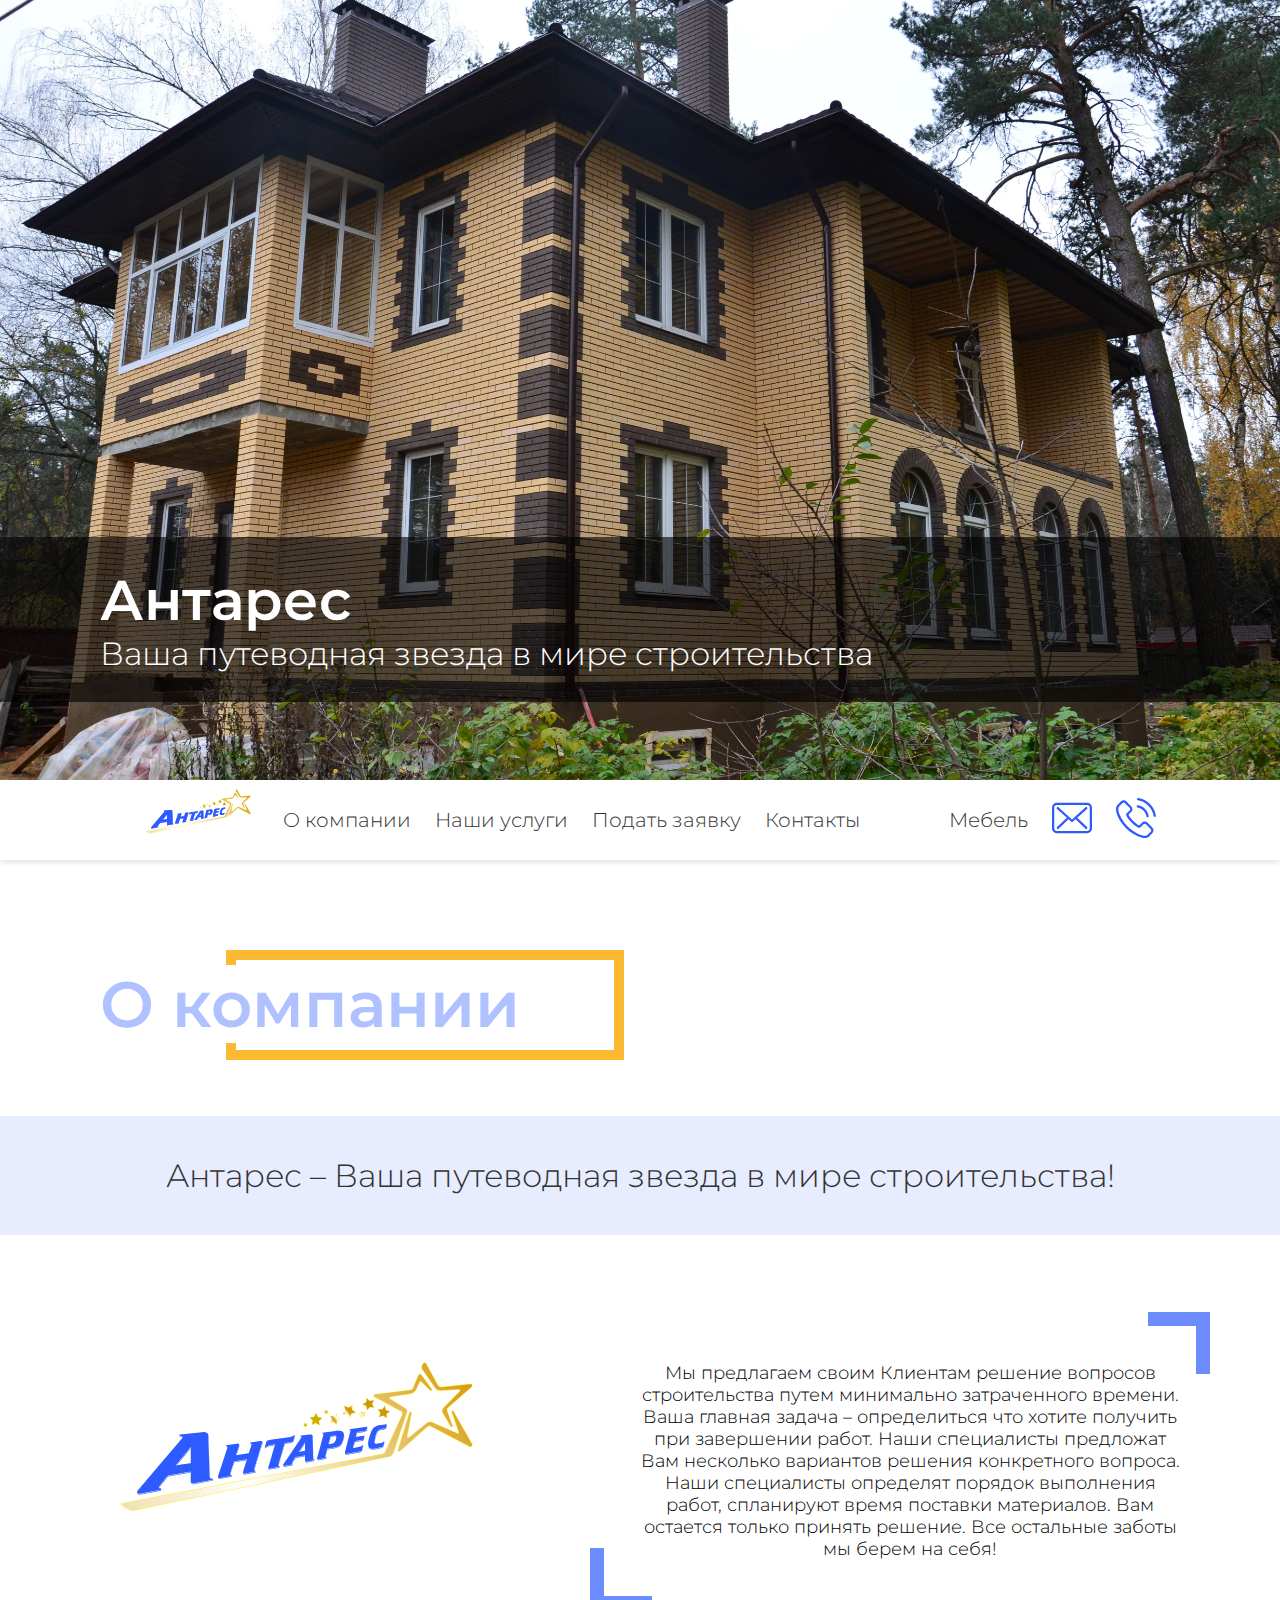
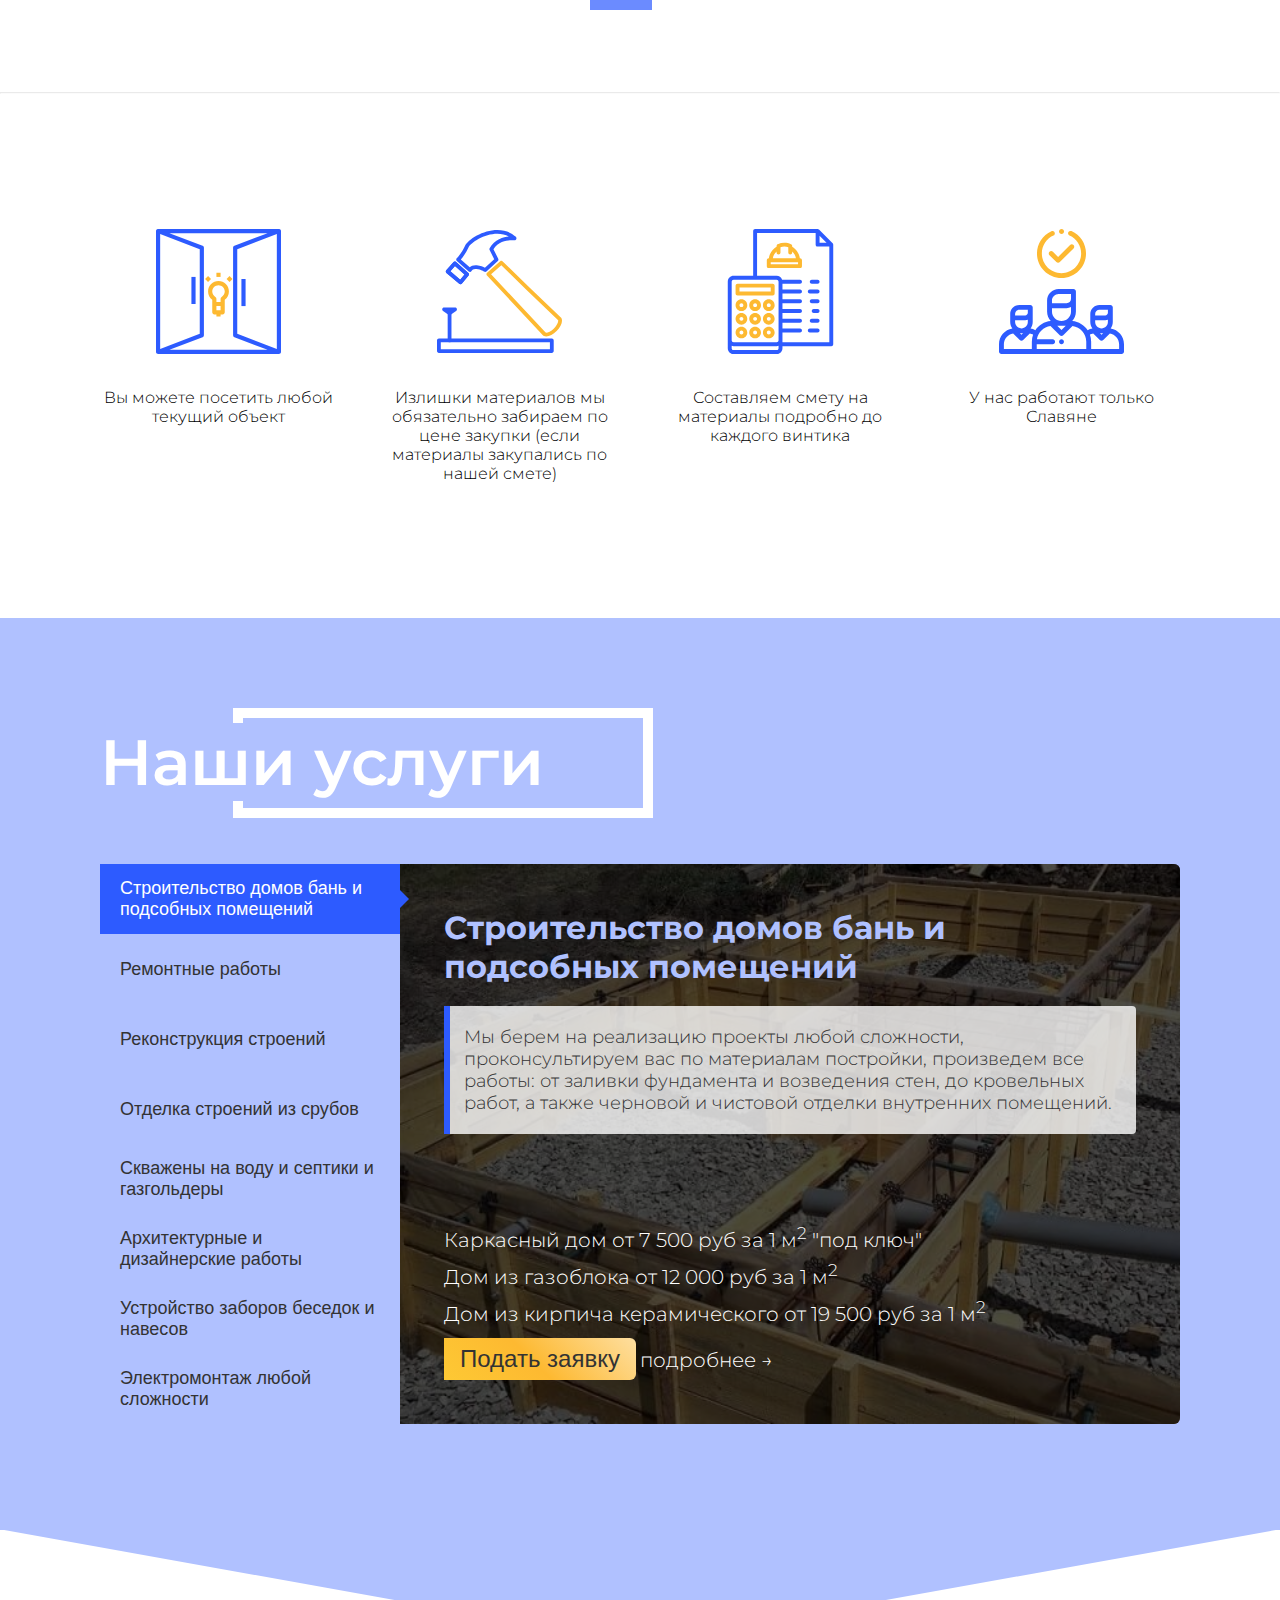
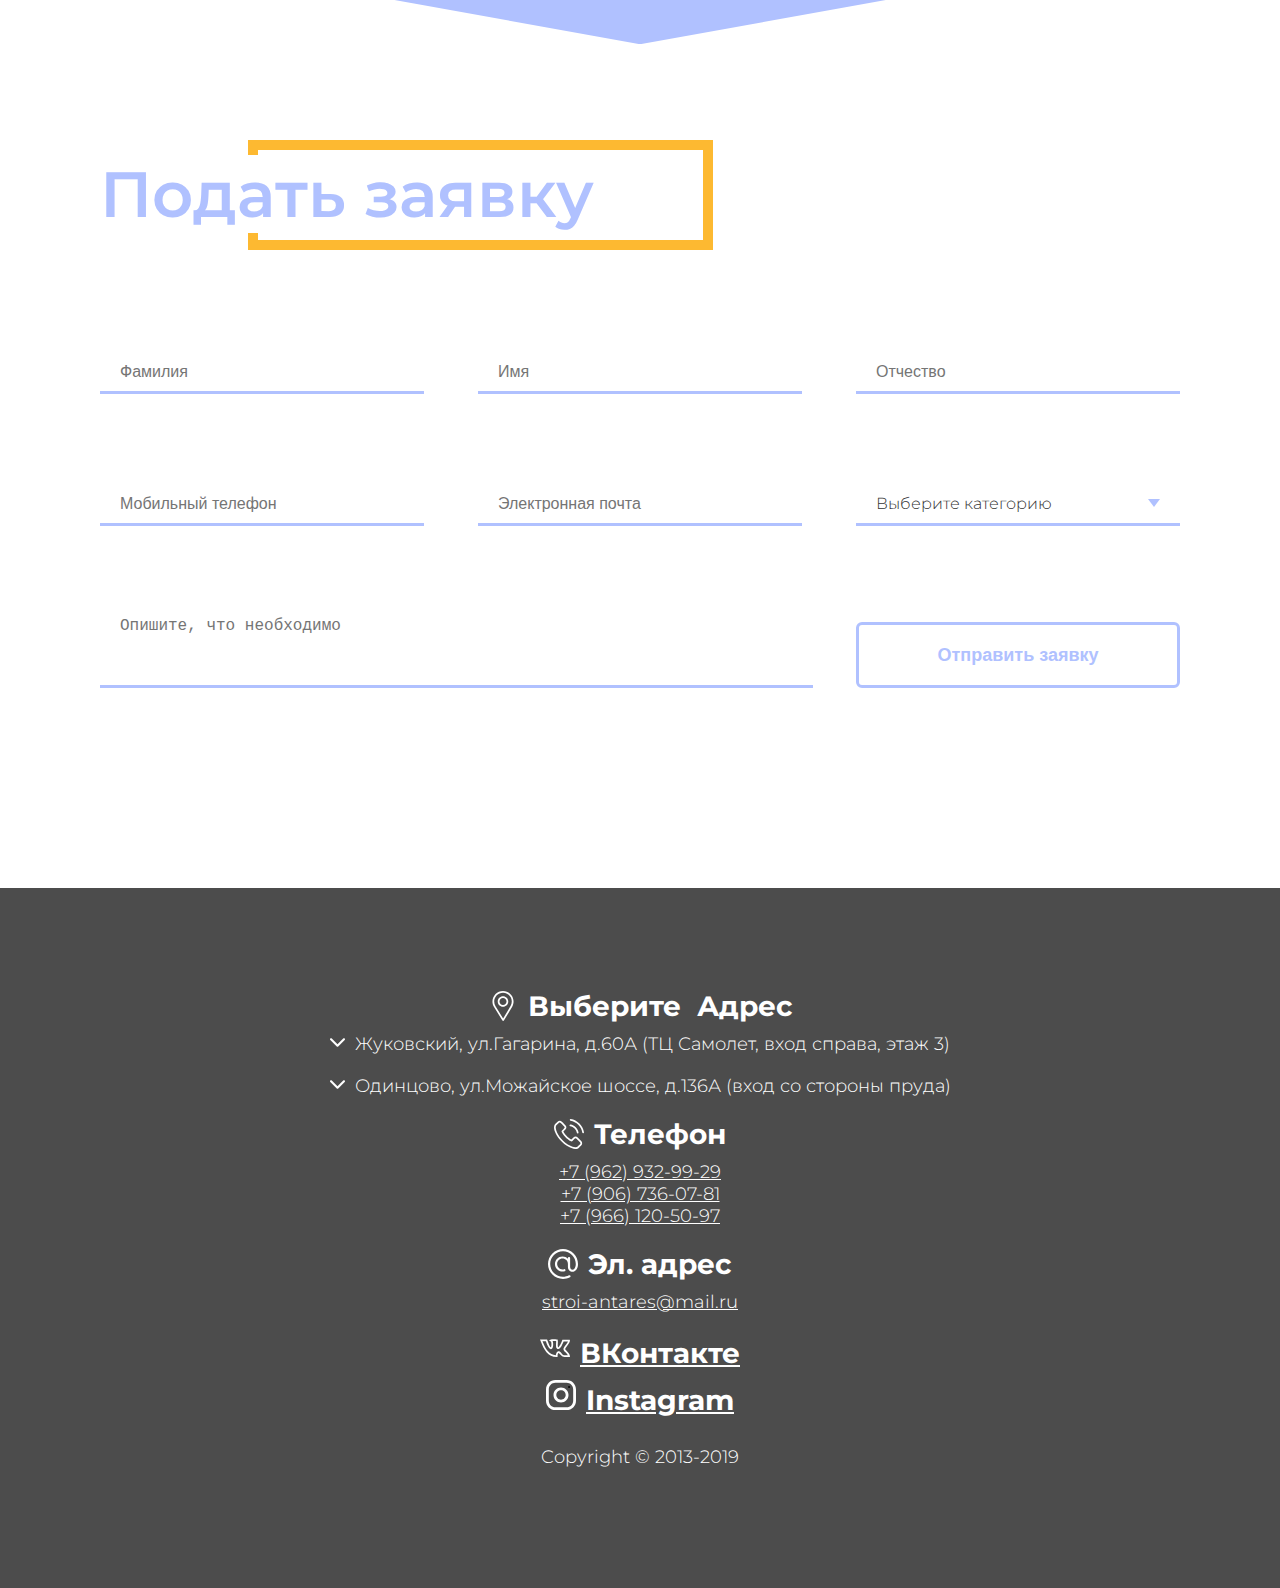
<file: index.html>
<!DOCTYPE html>
<html lang="en">

<head>
    <meta charset="UTF-8">
    <meta name="viewport" content="width=device-width, initial-scale=1.0">
    <meta http-equiv="X-UA-Compatible" content="ie=edge">
    <title>Антарес</title>
    <link href="https://fonts.googleapis.com/css?family=Montserrat:300,300i,600,600i&display=swap&subset=cyrillic" rel="stylesheet">
    <link rel="stylesheet" href="css/style.css">
    <!-- <link rel="stylesheet" href="css/media.css"> -->

    <link rel="stylesheet" href="src/lib/owl/owl.carousel.min.css">
    <link rel="stylesheet" href="src/lib/owl/owl.theme.default.min.css">
    <script src="src/lib/jquery/jquery-3.4.1.min.js"></script>
    <script src="js/script.js"></script>
    <script src="src/lib/owl/owl.carousel.js"></script>
    <script src="src/lib/jquery/jquery.mask.js"></script>
</head>

<body>

    <section id="carousel">
        <div class="container-fluid carousel__container">
            <div class="carousel__inner owl-carousel owl-theme">
                <div class="owl-carousel__item item__besedka item1">
                    <div class="owl-carousel__content">
                        <h2>Антарес</h2>
                        <p>Ваша путеводная звезда в мире строительства</p>
                    </div>
                </div>
                <div class="owl-carousel__item">
                    <div class="owl-carousel__content">
                        <h2>Компания</h2>
                        <p>Строительство, ремонт, отделочные работы, продажа материала
                        </p>
                    </div>
                </div>

                <div class="owl-carousel__item">
                    <div class="owl-carousel__content">
                        <h2></h2>
                        <p></p>
                    </div>
                </div>
                <div class="owl-carousel__item">
                    <div class="owl-carousel__content">
                        <h2></h2>
                        <p></p>
                    </div>
                </div>


                <div class="owl-carousel__item">
                    <div class="owl-carousel__content">
                        <h2></h2>
                        <p></p>
                    </div>
                </div>

            </div>
        </div>
    </section>
    <nav>
        <div class="container nav-container">
            <ul class="nav-container__list">
                <div class="nav-container__list-start">
                    <li class="nav-container__item">
                        <svg class="nav-container__item-logo main__logo" id="_1" data-name="???? 1" xmlns="http://www.w3.org/2000/svg" xmlns:xlink="http://www.w3.org/1999/xlink" viewBox="0 0 1407.5 869.8"><defs><style>.cls-1,.cls-2,.cls-7{fill:none;}.cls-2,.cls-7{stroke:#ffed00;}.cls-2,.cls-6,.cls-7{stroke-linecap:round;stroke-linejoin:round;}.cls-2{stroke-width:1.69px;}.cls-2,.cls-3,.cls-4,.cls-5,.cls-6,.cls-7,.cls-8{fill-rule:evenodd;}.cls-3{fill:url(#GradientFill_1);}.cls-4{fill:#ffed00;}.cls-5,.cls-6{fill:#2D5BFF;}.cls-6{stroke:#fff;stroke-width:2.99px;}.cls-7{stroke-width:3.04px;}.cls-8{fill:url(#GradientFill_3);}</style><linearGradient id="GradientFill_1" x1="881.53" y1="144.35" x2="731.71" y2="270.07" gradientUnits="userSpaceOnUse"><stop offset="0" stop-color="#d3940a"/><stop offset="0.01" stop-color="#c99b0e"/><stop offset="0.12" stop-color="#d69707"/><stop offset="0.26" stop-color="#fef9d1"/><stop offset="0.33" stop-color="#d29b0a"/><stop offset="0.4" stop-color="#d59808"/><stop offset="0.44" stop-color="#fff"/><stop offset="0.5" stop-color="#d29b0a"/><stop offset="0.63" stop-color="#fff"/><stop offset="0.69" stop-color="#d29b0a"/><stop offset="0.76" stop-color="#fff"/><stop offset="0.83" stop-color="#d29b0a"/><stop offset="1" stop-color="#cab603"/></linearGradient><linearGradient id="GradientFill_3" x1="8531.18" y1="-4924.87" x2="-9725.56" y2="7389.46" gradientUnits="userSpaceOnUse"><stop offset="0" stop-color="#d3940a"/><stop offset="0.01" stop-color="#c99b0e"/><stop offset="0.12" stop-color="#d69707"/><stop offset="0.26" stop-color="#fef9d1"/><stop offset="0.33" stop-color="#d29b0a"/><stop offset="0.4" stop-color="#d59808"/><stop offset="0.44" stop-color="#fff"/><stop offset="0.5" stop-color="#d29b0a"/><stop offset="0.63" stop-color="#fff"/><stop offset="0.69" stop-color="#d29b0a"/><stop offset="0.76" stop-color="#fff"/><stop offset="0.87" stop-color="#c99b0e"/><stop offset="0.89" stop-color="#d29b0a"/><stop offset="1" stop-color="#fff"/></linearGradient></defs><title>antares</title><rect class="cls-1" width="1407.5" height="869.79"/><path class="cls-2" d="M939.3,162.5l4.4,14.2,14.1,4.4-12.1,8.6.2,14.8L934,195.7l-14.1,4.7,4.8-14.1-8.9-11.9,14.9.2,8.6-12.1Zm-62.9-27.7,10.4,10,14.1-2.9-6.3,13,7,12.5-14.2-2L877.7,176l-2.6-14.2-13-6,12.7-6.7,1.6-14.3ZM698,187.7l6.2,13.6,14.7,2.7-11,10.1,2,14.8-13-7.4L683.5,228l2.9-14.6-10.3-10.8,14.8-1.7,7.1-13.2Zm30.3-10.4,4.8,2.4,4.7-2.6-.8,5.3,3.9,3.7-5.3.9-2.3,4.8-2.4-4.7-5.4-.7,3.8-3.9-1-5.2Zm-72.1,45.8,4.3,2.2,4.3-2.3-.8,4.7,3.5,3.4-4.7.7-2.1,4.4-2.2-4.3-4.8-.6,3.4-3.4-.9-4.8ZM769.9,190l1.7,12.7,11.4,5.9-11.6,5.5-2.1,12.6-8.8-9.2-12.6,1.9,6.1-11.3-5.8-11.4,12.6,2.3,9.1-9Zm27.4-27.8,14.9,5.7,13.2-9.1-.8,16,12.7,9.8-15.4,4.2-5.4,15-8.7-13.4-16-.4,10-12.5-4.5-15.3Zm59.1,18.1,5.9,5.5,8-1.7-3.5,7.4,4.1,7-8-1-5.5,6-1.5-7.9-7.4-3.3,7.1-3.9Z" transform="translate(62.4 88)"/><path class="cls-3" d="M939.3,162.5l4.4,14.2,14.1,4.4-12.1,8.6.2,14.8L934,195.7l-14.1,4.7,4.8-14.1-8.9-11.9,14.9.2,8.6-12.1Zm-62.9-27.7,10.4,10,14.1-2.9-6.3,13,7,12.5-14.2-2L877.7,176l-2.6-14.2-13-6,12.7-6.7,1.6-14.3ZM698,187.7l6.2,13.6,14.7,2.7-11,10.1,2,14.8-13-7.4L683.5,228l2.9-14.6-10.3-10.8,14.8-1.7,7.1-13.2Zm30.3-10.4,4.8,2.4,4.7-2.6-.8,5.3,3.9,3.7-5.3.9-2.3,4.8-2.4-4.7-5.4-.7,3.8-3.9-1-5.2Zm-72.1,45.8,4.3,2.2,4.3-2.3-.8,4.7,3.5,3.4-4.7.7-2.1,4.4-2.2-4.3-4.8-.6,3.4-3.4-.9-4.8ZM769.9,190l1.7,12.7,11.4,5.9-11.6,5.5-2.1,12.6-8.8-9.2-12.6,1.9,6.1-11.3-5.8-11.4,12.6,2.3,9.1-9Zm27.4-27.8,14.9,5.7,13.2-9.1-.8,16,12.7,9.8-15.4,4.2-5.4,15-8.7-13.4-16-.4,10-12.5-4.5-15.3Zm59.1,18.1,5.9,5.5,8-1.7-3.5,7.4,4.1,7-8-1-5.5,6-1.5-7.9-7.4-3.3,7.1-3.9Z" transform="translate(62.4 88)"/><polygon class="cls-4" points="369.7 425.9 376.1 433.1 385.7 432 380.8 440.3 384.9 449.1 375.4 447 368.4 453.6 367.4 443.9 359 439.2 367.8 435.4 369.7 425.9"/><polygon class="cls-4" points="240.6 449.3 244.6 446.3 244.5 441.3 248.6 444.2 253.3 442.5 251.8 447.3 254.9 451.3 249.9 451.3 247 455.5 245.4 450.7 240.6 449.3"/><polygon class="cls-4" points="253.6 436 255.8 433.4 255 430 258.2 431.3 261.1 429.5 260.8 432.9 263.5 435.2 260.1 435.9 258.8 439.2 257 436.2 253.6 436"/><polygon class="cls-4" points="220.4 489.1 223.6 485.4 222.4 480.6 226.9 482.5 231.1 479.9 230.7 484.8 234.5 487.9 229.7 489.1 227.9 493.7 225.3 489.4 220.4 489.1"/><path class="cls-5" d="M334.9,424.8l-62.7,12.1c-9.4,1.8-14.3.4-14.3-4.4,0-12.1.1-24.2.2-36.3l-81.4,13.9c-9.3,11.7-18.8,23.5-28.2,35.5-2.2,2.9-3.3,5-3.3,6,0,3.7,2.9,4.9,8.7,3.8-.6,1.6-1.3,3.2-1.9,4.7L85.1,473c-5,1-9,1.2-11.9.4s-4.1-2.1-4.1-4,1.3-4.8,3.2-7.1c27.4-31.9,53.9-63.5,79.8-94.3l74.3-87.7c1.8-2.1,2.6-3.8,2.6-5.2,0-4-3.9-5.6-11.4-4.8.6-1.5,1-2.9,1.7-4.4l79.9-8.3a28.8,28.8,0,0,1,14.3,1.6c3.8,1.6,5.7,4.2,5.8,7.6.6,24.8,1.6,49.7,2.3,74.5s1.9,49.5,2.7,74.1a5.1,5.1,0,0,0,3.1,4.8c2.2,1,5,1.1,8.6.5a22.8,22.8,0,0,0-1.1,4.1Zm-76.8-116-26.5,32.6q-13.7,16.7-27.2,33.5l53.7-8.4V308.8Zm184.3,87c2.3-7.2,4.6-14.4,6.8-21.5s4.4-14.4,6.6-21.5l-45.3,7.5c-4.5,13.4-9,26.8-13.3,40.3a12.2,12.2,0,0,0-.8,4.1c0,2.6,1.8,3.8,5.3,3.4a26.8,26.8,0,0,1-.7,2.7l-40.1,7.7c-4.8.9-7.5-.1-7.2-3.2a32,32,0,0,1,1-4.2c5.3-16.3,10.5-32.6,15.8-48.8l15.8-48.1a12.2,12.2,0,0,0,.8-4.1c0-2.7-1.8-3.9-5.5-3.8.3-.8.4-1.7.8-2.6l39.2-5.3c4.5-.5,6.9.6,6.7,3.5s-.7,2.7-.8,4.1L417,338.5l45.3-7c3-9.4,6.1-18.6,9-27.9a12.9,12.9,0,0,0,.7-3.9c0-2.6-1.6-3.8-5-3.6l.6-2.5,35.9-4.8c4.1-.6,6.4.5,6.2,3.3a18.3,18.3,0,0,1-.9,3.9c-4.6,14.8-9.1,29.8-13.8,44.7s-9.3,30.2-13.8,45.4a13.4,13.4,0,0,0-.7,3.9c0,2.6,1.7,3.7,4.8,3.4l-.6,2.5-36.5,7c-4.5.9-6.8-.1-6.7-3,.1-1.4.7-2.7.9-4.1ZM588.5,295.2c-3.6,12.4-7.4,24.8-11,37.3s-7.4,25-10.9,37.6a15.4,15.4,0,0,0-.6,3.8c-.1,2.4,1.4,3.4,4.4,3.2a21,21,0,0,0-.6,2.4l-33.1,6.3c-4,.8-6.2-.1-6-2.9a27.4,27.4,0,0,1,.9-3.9c3.9-13.2,7.8-26.5,11.6-39.7s7.7-26.2,11.6-39.2l-19,2.7a26.3,26.3,0,0,0-8.1,2.3,18.9,18.9,0,0,0-5.9,4.8l-3.7.6c1.7-5.4,3.4-10.8,5.2-16.2,1.1-3.4,2.6-5.8,4.7-7.1s6.3-2.4,12.2-3.2l68.2-9.2a21.8,21.8,0,0,0,7.3-1.9,17.7,17.7,0,0,0,5.3-4.5l3.2-.4c-1.5,5-2.9,10.1-4.4,15.1-1,3.3-2.5,5.5-4.5,6.8s-5.6,2.3-11,3.1l-15.8,2.2Zm104.6,60.5a17.4,17.4,0,0,1,.5-2.2,5.5,5.5,0,0,1-3.7-.4,2.9,2.9,0,0,1-1.5-2.7c-.4-13.3-.7-26.6-1-40s-.8-26.7-1-40.1a4.5,4.5,0,0,0-2.6-4,10,10,0,0,0-6.1-.9L644,270c-.3.7-.5,1.5-.8,2.3,3.2-.5,4.8.4,4.8,2.5a5.3,5.3,0,0,1-1.2,2.8l-30.6,45.3c-10.5,15.5-20.8,31.3-31.7,47a6,6,0,0,0-1.4,3.6c-.1,1,.6,1.6,1.7,2.1a9,9,0,0,0,4.7.1l26.7-5.2a11.9,11.9,0,0,1,.7-2.3c-2.4.4-3.5-.3-3.4-2.2a6.5,6.5,0,0,1,1.2-3l11.5-17.9L660,339c0,6.5-.1,12.9-.1,19.3,0,2.5,1.9,3.4,6,2.6l27.2-5.2Zm-33-63c0,10.2,0,20.4-.1,30.6l-22.5,3.8,22.6-34.4Zm78.1,22.7-6.6,23.9a14.7,14.7,0,0,0-.4,3.3c0,2.2,1.1,3.2,3.5,3a16,16,0,0,1-.5,2.1l-26.9,5.2c-3.2.7-4.9-.2-4.8-2.7s.5-2.3.6-3.5c3.7-13.3,7.3-26.5,10.9-39.7s7.1-26.1,10.5-39.2a14.7,14.7,0,0,0,.6-3.2c0-2-1.3-3-3.7-2.9a22.5,22.5,0,0,1,.5-2.2l50.6-6.7c8.3-1.2,14.4-.4,18.4,2.1s6,6.9,6,13.3a51,51,0,0,1-2.1,13c-2.4,9.2-5.9,16-10.3,20.2s-12.9,8.3-23.3,10.1l-23,3.9Zm11.6-44.8-7.6,29.2,11.8-1.9c4.9-.8,8.3-2.3,10.2-4.6s3.6-6.4,5.2-12.6a22,22,0,0,0,.9-6.2c0-2.4-.7-4.1-2.3-4.9s-4.6-.9-8.8-.3l-9.4,1.3Zm67.5-23.8,61.5-8.3c-.7,2.8-1.3,5.6-2.1,8.4a7,7,0,0,1-3.1,4.4c-1.3.8-3.7,1.5-7.1,2l-23.7,3.4c-1.6,5.9-3.1,11.8-4.7,17.8l30.8-4.8-2.1,8.5a7.6,7.6,0,0,1-3,4.9,15.5,15.5,0,0,1-6.3,2.1L840.8,288a13,13,0,0,0-5.1,1.7,7.1,7.1,0,0,0-2.3,4.1l-5.1,19.9,24.7-4.4a16,16,0,0,0,5.3-1.9,11.8,11.8,0,0,0,3.8-3.9l2.3-.4-3.3,13.7c-.6,2.8-1.7,4.7-3.1,5.8s-4,2-8.1,2.8l-43.6,8.4c-4,.8-6.1-.1-6-2.8a10.1,10.1,0,0,1,.4-2.3l9.3-37.3,9.6-36.8a13.3,13.3,0,0,0,.5-3c0-1.9-1.1-2.8-3.3-2.8.2-.7.3-1.3.5-2Zm98.3,51.1,13.1-2.4a12.7,12.7,0,0,0,4.8-1.7,13.1,13.1,0,0,0,3.3-3.6l2.2-.4c-.9,3.7-1.7,7.4-2.5,11a12.1,12.1,0,0,1-3.7,6.8,16.3,16.3,0,0,1-7.4,3.3l-20.5,3.9c-7.8,1.5-13.6,1-17.3-1.6s-5.5-7.9-5.4-16c0-5.1,1.2-12,3.6-20.5a143.4,143.4,0,0,1,7.7-21.4,48.5,48.5,0,0,1,8.3-13.3c4.7-5,11.6-8.1,20.6-9.3l25.6-3.4c-.8,2.4-1.4,4.9-2,7.3a10.8,10.8,0,0,1-3,5.4,12.7,12.7,0,0,1-6.5,2.4l-7.6,1.1c-6,.8-10.3,3-13,6.5s-6.1,11.8-8.8,23.4c-1.9,7.9-2.9,13.4-2.9,16.7s.8,5,2.6,5.8S911.4,298.6,915.6,297.9Z" transform="translate(62.4 88)"/><path class="cls-6" d="M334,421.5l-62.8,12.1c-9.4,1.8-14.2.4-14.2-4.4,0-12.1.1-24.2.1-36.4l-81.3,14c-9.3,11.7-18.8,23.5-28.2,35.5-2.3,2.8-3.3,4.9-3.3,6,0,3.7,2.9,4.9,8.7,3.8-.6,1.6-1.3,3.2-1.9,4.7L84.2,469.7c-5,1-9,1.1-11.9.4s-4.2-2.1-4.2-4,1.3-4.9,3.3-7.1c27.4-31.9,53.8-63.6,79.8-94.3L225.5,277c1.8-2.1,2.5-3.8,2.5-5.2,0-4-3.8-5.7-11.3-4.9.5-1.4,1-2.9,1.7-4.4l79.9-8.3a29.5,29.5,0,0,1,14.2,1.7c3.9,1.6,5.7,4.2,5.8,7.5.7,24.9,1.6,49.8,2.4,74.5s1.9,49.5,2.6,74.2a5.4,5.4,0,0,0,3.2,4.8c2.2,1,5,1.1,8.6.5a20.8,20.8,0,0,0-1.1,4.1Zm-76.8-116-26.6,32.6-27.1,33.5,53.7-8.4V305.5Zm184.3,87c2.3-7.2,4.5-14.4,6.8-21.6s4.3-14.3,6.5-21.4L409.6,357c-4.5,13.4-9,26.8-13.3,40.3a11.8,11.8,0,0,0-.8,4.1c0,2.6,1.8,3.8,5.2,3.4a26.1,26.1,0,0,1-.6,2.7L360,415.2c-4.8.9-7.5-.1-7.2-3.2.1-1.4.7-2.8.9-4.2q7.9-24.6,15.9-48.8l15.8-48.1a16.1,16.1,0,0,0,.8-4.1c0-2.7-1.8-3.9-5.5-3.8a16.2,16.2,0,0,1,.8-2.7l39.2-5.2c4.5-.6,6.9.6,6.6,3.5-.1,1.4-.6,2.7-.8,4.1q-5.1,16.2-10.5,32.4l45.4-7c3-9.3,6.1-18.5,9-27.8a12.9,12.9,0,0,0,.7-3.9c0-2.6-1.7-3.8-5-3.6l.6-2.6,35.9-4.8c4.1-.5,6.4.6,6.2,3.4a18.3,18.3,0,0,1-.9,3.9c-4.6,14.8-9.1,29.7-13.8,44.7s-9.3,30.2-13.9,45.4a16.9,16.9,0,0,0-.6,3.9c0,2.5,1.7,3.7,4.8,3.4l-.6,2.5-36.5,7c-4.5.9-6.9-.1-6.7-3a30.1,30.1,0,0,1,.9-4.1ZM587.6,291.9c-3.6,12.4-7.4,24.8-11,37.3s-7.5,25-11,37.6a14.7,14.7,0,0,0-.5,3.8c-.1,2.4,1.4,3.4,4.4,3.2a10.5,10.5,0,0,0-.6,2.4l-33.1,6.3c-4,.8-6.2-.2-6-2.9a27.4,27.4,0,0,1,.9-3.9c3.9-13.3,7.7-26.5,11.6-39.7s7.7-26.2,11.6-39.2l-19,2.7a28.8,28.8,0,0,0-8.1,2.2,21,21,0,0,0-5.9,4.9l-3.7.6c1.7-5.4,3.3-10.9,5.1-16.2,1.2-3.5,2.7-5.8,4.8-7.1s6.2-2.5,12.2-3.3l68.1-9.1a21.8,21.8,0,0,0,7.4-1.9,19,19,0,0,0,5.3-4.5l3.2-.4-4.5,15.1c-1,3.3-2.5,5.5-4.4,6.8s-5.6,2.3-11.1,3l-15.7,2.3Zm104.6,60.5L665,357.6c-4.1.8-6-.1-6-2.6,0-6.4,0-12.9.1-19.3l-33.8,6c-3.9,6-7.7,11.9-11.5,18a5.7,5.7,0,0,0-1.3,3c0,1.9,1.1,2.6,3.4,2.2-.2.8-.5,1.6-.7,2.3l-26.6,5.2a10.1,10.1,0,0,1-4.7-.1q-1.8-.7-1.8-2.1a6.4,6.4,0,0,1,1.4-3.6c11-15.7,21.3-31.5,31.8-47l30.6-45.4a5.6,5.6,0,0,0,1.2-2.7c0-2.1-1.6-3-4.8-2.6a15.5,15.5,0,0,0,.7-2.3l33.8-4.5a9.7,9.7,0,0,1,6,.9,4.4,4.4,0,0,1,2.7,4c.2,13.4.6,26.8,1,40.1s.6,26.7,1,40a2.7,2.7,0,0,0,1.4,2.6,5.4,5.4,0,0,0,3.7.5c-.1.7-.3,1.4-.4,2.2Zm-33-63.1-22.6,34.5,22.5-3.8c0-10.2.1-20.4.1-30.7Zm78.1,22.8c-2.2,8-4.5,15.9-6.6,23.9a11,11,0,0,0-.5,3.3c0,2.2,1.2,3.2,3.5,3a7.8,7.8,0,0,1-.4,2.1l-26.9,5.2c-3.2.6-4.9-.3-4.8-2.7s.4-2.3.6-3.5c3.7-13.3,7.3-26.5,10.9-39.7s7.1-26.2,10.5-39.2a13.9,13.9,0,0,0,.5-3.2c0-2-1.2-3-3.7-2.9a18,18,0,0,1,.6-2.2l50.6-6.8c8.3-1.1,14.3-.3,18.4,2.2s6,6.9,6,13.3a62.7,62.7,0,0,1-2.1,13c-2.4,9.2-5.9,15.9-10.4,20.2s-12.8,8.3-23.2,10.1l-23,3.9Zm11.6-44.8-7.6,29.2,11.8-1.9c4.9-.8,8.3-2.3,10.2-4.6s3.6-6.5,5.2-12.6a26.4,26.4,0,0,0,.9-6.2c0-2.4-.8-4.1-2.3-4.9s-4.6-.9-8.8-.3l-9.4,1.3Zm67.4-23.8,61.6-8.3c-.7,2.8-1.3,5.6-2.1,8.3a7,7,0,0,1-3.1,4.5,19.4,19.4,0,0,1-7.1,1.9l-23.7,3.5c-1.7,5.9-3.2,11.8-4.7,17.7l30.8-4.7c-.8,2.8-1.5,5.7-2.1,8.5a7.8,7.8,0,0,1-3,4.9,17.2,17.2,0,0,1-6.3,2.1l-16.7,2.7a11.4,11.4,0,0,0-5.1,1.8,6.8,6.8,0,0,0-2.3,4.1c-1.8,6.6-3.4,13.3-5.1,19.9l24.6-4.5a14.8,14.8,0,0,0,5.4-1.8,15.7,15.7,0,0,0,3.8-3.9l2.3-.4c-1.2,4.6-2.3,9.1-3.3,13.7-.7,2.8-1.7,4.7-3.1,5.8s-4.1,2-8.1,2.8l-43.7,8.4c-3.9.8-6-.1-5.9-2.8a18.1,18.1,0,0,1,.3-2.3c3.2-12.5,6.2-24.9,9.4-37.3l9.6-36.8a12.5,12.5,0,0,0,.4-3.1c0-1.8-1-2.8-3.2-2.7a17.7,17.7,0,0,0,.4-2Zm98.4,51,13.1-2.3a13.3,13.3,0,0,0,4.7-1.7,12.5,12.5,0,0,0,3.4-3.7l2.2-.3c-.9,3.6-1.7,7.3-2.5,11a12.2,12.2,0,0,1-3.8,6.8,15.2,15.2,0,0,1-7.4,3.2l-20.4,4c-7.8,1.5-13.6,1-17.3-1.6s-5.5-7.9-5.4-16c0-5.2,1.1-12,3.6-20.5a151.8,151.8,0,0,1,7.6-21.4c2.7-5.8,5.4-10.3,8.4-13.4,4.6-4.9,11.6-8,20.6-9.2L947,226c-.7,2.4-1.3,4.9-1.9,7.3a10.9,10.9,0,0,1-3.1,5.4c-1.4,1.2-3.5,1.9-6.4,2.4l-7.6,1c-6,.9-10.3,3.1-13.1,6.6s-6,11.8-8.8,23.4c-1.9,7.9-2.9,13.4-2.9,16.7s.9,4.9,2.6,5.7S910.5,295.3,914.7,294.5Z" transform="translate(62.4 88)"/><path class="cls-5" d="M755.4,309V294.2c3.6-.9,6.3-2.3,7.9-4.2s3.6-6.5,5.2-12.6a26.4,26.4,0,0,0,.9-6.2c0-2.4-.8-4.1-2.3-4.9s-4.6-.9-8.8-.3l-2.9.4V251.6l16.2-2.2c8.3-1.1,14.3-.3,18.4,2.2s6,6.9,6,13.3a62.7,62.7,0,0,1-2.1,13c-2.4,9.2-5.9,15.9-10.4,20.2s-12.8,8.3-23.2,10.1l-4.9.8Zm60.9-65.5,61.6-8.3c-.7,2.8-1.3,5.6-2.1,8.3a7,7,0,0,1-3.1,4.5,19.4,19.4,0,0,1-7.1,1.9l-23.7,3.5c-1.7,5.9-3.2,11.8-4.7,17.7l30.8-4.7c-.8,2.8-1.5,5.7-2.1,8.5a7.8,7.8,0,0,1-3,4.9,17.2,17.2,0,0,1-6.3,2.1l-16.7,2.7a11.4,11.4,0,0,0-5.1,1.8,6.8,6.8,0,0,0-2.3,4.1c-1.8,6.6-3.4,13.3-5.1,19.9l24.6-4.5a14.8,14.8,0,0,0,5.4-1.8,15.7,15.7,0,0,0,3.8-3.9l2.3-.4c-1.2,4.6-2.3,9.1-3.3,13.7-.7,2.8-1.7,4.7-3.1,5.8s-4.1,2-8.1,2.8l-43.7,8.4c-3.9.8-6-.1-5.9-2.8a18.1,18.1,0,0,1,.3-2.3c3.2-12.5,6.2-24.9,9.4-37.3l9.6-36.8a12.5,12.5,0,0,0,.4-3.1c0-1.8-1-2.8-3.2-2.7a17.7,17.7,0,0,0,.4-2Zm98.4,51,13.1-2.3a13.3,13.3,0,0,0,4.7-1.7,12.5,12.5,0,0,0,3.4-3.7l2.2-.3c-.9,3.6-1.7,7.3-2.5,11a12.2,12.2,0,0,1-3.8,6.8,15.2,15.2,0,0,1-7.4,3.2l-20.4,4c-7.8,1.5-13.6,1-17.3-1.6s-5.5-7.9-5.4-16c0-5.2,1.1-12,3.6-20.5a151.8,151.8,0,0,1,7.6-21.4c2.7-5.8,5.4-10.3,8.4-13.4,4.6-4.9,11.6-8,20.6-9.2L947,226c-.7,2.4-1.3,4.9-1.9,7.3a10.9,10.9,0,0,1-3.1,5.4c-1.4,1.2-3.5,1.9-6.4,2.4l-7.6,1c-6,.9-10.3,3.1-13.1,6.6s-6,11.8-8.8,23.4c-1.9,7.9-2.9,13.4-2.9,16.7s.9,4.9,2.6,5.7S910.5,295.3,914.7,294.5ZM755.4,251.6v14.8l-6.5.9-7.6,29.2,11.8-1.9,2.3-.4V309l-18.1,3.1c-2.2,8-4.5,15.9-6.6,23.9a11,11,0,0,0-.5,3.3c0,2.2,1.2,3.2,3.5,3a7.8,7.8,0,0,1-.4,2.1l-26.9,5.2c-3.2.6-4.9-.3-4.8-2.7s.4-2.3.6-3.5c3.7-13.3,7.3-26.5,10.9-39.7s7.1-26.2,10.5-39.2a13.9,13.9,0,0,0,.5-3.2c0-2-1.2-3-3.7-2.9a18,18,0,0,1,.6-2.2l34.4-4.6ZM647.9,337.7V321.9l11.2-1.9c0-10.2.1-20.4.1-30.7l-11.3,17.2V266l28.9-3.9a9.7,9.7,0,0,1,6,.9,4.4,4.4,0,0,1,2.7,4c.2,13.4.6,26.8,1,40.1s.6,26.7,1,40a2.7,2.7,0,0,0,1.4,2.6,5.4,5.4,0,0,0,3.7.5c-.1.7-.3,1.4-.4,2.2L665,357.6c-4.1.8-6-.1-6-2.6,0-6.4,0-12.9.1-19.3Zm0-71.7v40.5c-3.7,5.8-7.5,11.5-11.3,17.3l11.3-1.9v15.8l-22.6,4c-3.9,6-7.7,11.9-11.5,18a5.7,5.7,0,0,0-1.3,3c0,1.9,1.1,2.6,3.4,2.2-.2.8-.5,1.6-.7,2.3l-12.5,2.4V338.4l12.6-18.8,30.6-45.4a5.6,5.6,0,0,0,1.2-2.7c0-2.1-1.6-3-4.8-2.6a15.5,15.5,0,0,0,.7-2.3l4.9-.6Zm-45.2,23.7h.6c5.5-.7,9.3-1.8,11.1-3s3.4-3.5,4.4-6.8l4.5-15.1-3.2.4a19,19,0,0,1-5.3,4.5,21.8,21.8,0,0,1-7.4,1.9l-4.7.7ZM334,421.5l-62.8,12.1c-9.4,1.8-14.2.4-14.2-4.4,0-12.1.1-24.2.1-36.4l-26.8,4.6v-30l26.9-4.2V305.5l-26.6,32.6-.3.4V261.3l68-7.1a29.5,29.5,0,0,1,14.2,1.7c3.9,1.6,5.7,4.2,5.8,7.5.7,24.9,1.6,49.8,2.4,74.5s1.9,49.5,2.6,74.2a5.4,5.4,0,0,0,3.2,4.8c2.2,1,5,1.1,8.6.5a20.8,20.8,0,0,0-1.1,4.1ZM602.7,272.2v17.5l-15.1,2.2c-3.6,12.4-7.4,24.8-11,37.3s-7.5,25-11,37.6a14.7,14.7,0,0,0-.5,3.8c-.1,2.4,1.4,3.4,4.4,3.2a10.5,10.5,0,0,0-.6,2.4l-33.1,6.3c-4,.8-6.2-.2-6-2.9a27.4,27.4,0,0,1,.9-3.9c3.9-13.3,7.7-26.5,11.6-39.7s7.7-26.2,11.6-39.2l-19,2.7a28.8,28.8,0,0,0-8.1,2.2,21,21,0,0,0-5.9,4.9l-3.7.6c1.7-5.4,3.3-10.9,5.1-16.2,1.2-3.5,2.7-5.8,4.8-7.1s6.2-2.5,12.2-3.3l63.4-8.4Zm0,66.2c-6.3,9.4-12.6,18.8-19.2,28.2a6.4,6.4,0,0,0-1.4,3.6q0,1.4,1.8,2.1a10.1,10.1,0,0,0,4.7.1l14.1-2.8V338.4ZM441.5,392.5c2.3-7.2,4.5-14.4,6.8-21.6s4.3-14.3,6.5-21.4L409.6,357c-4.5,13.4-9,26.8-13.3,40.3a11.8,11.8,0,0,0-.8,4.1c0,2.6,1.8,3.8,5.2,3.4a26.1,26.1,0,0,1-.6,2.7L360,415.2c-4.8.9-7.5-.1-7.2-3.2.1-1.4.7-2.8.9-4.2q7.9-24.6,15.9-48.8l15.8-48.1a16.1,16.1,0,0,0,.8-4.1c0-2.7-1.8-3.9-5.5-3.8a16.2,16.2,0,0,1,.8-2.7l39.2-5.2c4.5-.6,6.9.6,6.6,3.5-.1,1.4-.6,2.7-.8,4.1q-5.1,16.2-10.5,32.4l45.4-7c3-9.3,6.1-18.5,9-27.8a12.9,12.9,0,0,0,.7-3.9c0-2.6-1.7-3.8-5-3.6l.6-2.6,35.9-4.8c4.1-.5,6.4.6,6.2,3.4a18.3,18.3,0,0,1-.9,3.9c-4.6,14.8-9.1,29.7-13.8,44.7s-9.3,30.2-13.9,45.4a16.9,16.9,0,0,0-.6,3.9c0,2.5,1.7,3.7,4.8,3.4l-.6,2.5-36.5,7c-4.5.9-6.9-.1-6.7-3A30.1,30.1,0,0,1,441.5,392.5Zm-211.2,4.9-54.5,9.4c-9.3,11.7-18.8,23.5-28.2,35.5-2.3,2.8-3.3,4.9-3.3,6,0,3.7,2.9,4.9,8.7,3.8-.6,1.6-1.3,3.2-1.9,4.7L84.2,469.7c-5,1-9,1.1-11.9.4s-4.2-2.1-4.2-4,1.3-4.9,3.3-7.1c27.4-31.9,53.8-63.6,79.8-94.3L225.5,277c1.8-2.1,2.5-3.8,2.5-5.2,0-4-3.8-5.7-11.3-4.9.5-1.4,1-2.9,1.7-4.4l11.9-1.2v77.2c-8.9,10.9-17.9,22-26.8,33.1l26.8-4.2Z" transform="translate(62.4 88)"/><path class="cls-7" d="M1072.5,17.3c4.7-8.4,8.5-9.4,11.1-5.6l42.9,77.7c2.9,4.3,9.4,6.5,15.2,6.2l98.4-10.4c7.4-.9,8.3,5.5,4.2,9.7L1161,168.5c-2.9,2.6-3.7,7.1-1.6,13.1l17.9,50.7c.9,2.8-2.7,4.9-4.3,2.9l-28.7-49.3c-3.1-5.6-2.1-12.9,3.8-18.7l54.5-55.1c3.9-4.1,2.8-9.1-3.5-8.8l-60.7,3.7c-8.4.6-15.9-2.5-20.1-7.8l-45.2-64.9c-3.2-4-4.6-9.3-.6-17ZM957.4,338.6,59.1,528.6c-13.9,3.3-32.4-9.7-42.9-16.4-4.4-3.1-4.9-5.5.3-6.9L931.2,332c3.9-.8,8.3-3.7,10.1-7.6l59.2-128.2c2.5-7.4,3.4-12.2.2-14.4l-96.8-52.2c-3.9-1.7-4.2-7,1-7.8l123.4-14.9c7.5-1.2,10.3-5.4,12.1-9l18.1-44.6a5,5,0,0,1,8.9-1.1l37,50.1a3.3,3.3,0,0,1-5,4.1l-30.3-30.3c-2.6-2.5-5.9-1.8-7.5,1.2l-10.7,23.8c-2.7,6.2-10.4,15.1-19.9,17.3l-68.8,10.2c-8.3,1.3-9.9,4.9-4.6,8.6l55.7,34.9c3.9,2.5,5.2,7,3.5,11.9L970.2,324.1c-2.3,7-4.4,12.8-12.8,14.5Zm218.4-156.2c-1-3.6,2.7-5.6,4.7-2.2l65.8,115.3c2.9,5.8-2.6,11-7.2,9.1l-138.4-72.3a10.3,10.3,0,0,0-11,1.6L994,319.6c-4.3,3.7-8.8,2.6-7.4-2.6l40.3-130.7c1.5-4.1,7.3-3.5,6.4.3l-15.5,80.9c-.9,6.9,3,8.5,9.9,3.7l61.7-49.8a16.1,16.1,0,0,1,16.6-1.7l89.1,39.4c3.1,1.2,6.7-1,5.7-4.6Z" transform="translate(62.4 88)"/><path class="cls-8" d="M1087.5,18.9l39,70.5c2.9,4.3,9.4,6.5,15.2,6.2l98.4-10.4c7.4-.9,8.3,5.5,4.2,9.7L1161,168.5c-2.9,2.6-3.7,7.1-1.6,13.1l17.9,50.7c.9,2.8-2.7,4.9-4.3,2.9l-28.7-49.3c-3.1-5.6-2.1-12.9,3.8-18.7l54.5-55.1c3.9-4.1,2.8-9.1-3.5-8.8l-60.7,3.7c-8.4.6-15.9-2.5-20.1-7.8L1087.5,55V18.9Zm0,216.9,2.2-1.9a10.3,10.3,0,0,1,11-1.6l138.4,72.3c4.6,1.9,10.1-3.3,7.2-9.1l-65.8-115.3c-2-3.4-5.7-1.4-4.7,2.2l25,72.1c1,3.6-2.6,5.8-5.7,4.6L1106,219.7a16.1,16.1,0,0,0-16.6,1.7l-1.9,1.6v12.8Zm0-141.3,11.9,11.9a3.3,3.3,0,0,0,5-4.1l-16.9-22.9Zm-15-77.2c4.7-8.4,8.5-9.4,11.1-5.6l3.9,7.2V55l-14.4-20.7c-3.2-4-4.6-9.3-.6-17Zm15,62.1-20.1-27.2a5,5,0,0,0-8.9,1.1l-18.1,44.6c-1.8,3.6-4.6,7.8-12.1,9L904.9,121.8c-5.2.8-4.9,6.1-1,7.8l96.8,52.2c3.2,2.2,2.3,7-.2,14.4L941.3,324.4c-1.8,3.9-6.2,6.8-10.1,7.6L16.5,505.3c-5.2,1.4-4.7,3.8-.3,6.9,10.5,6.7,29,19.7,42.9,16.4l898.3-190c8.4-1.7,10.5-7.5,12.8-14.5L1016.8,184c1.7-4.9.4-9.4-3.5-11.9l-55.7-34.9c-5.3-3.7-3.7-7.3,4.6-8.6l68.8-10.2c9.5-2.2,17.2-11.1,19.9-17.3l10.7-23.8c1.6-3,4.9-3.7,7.5-1.2l18.4,18.4V79.4Zm0,143.6v12.8L994,319.6c-4.3,3.7-8.8,2.6-7.4-2.6l40.3-130.7c1.5-4.1,7.3-3.5,6.4.3l-15.5,80.9c-.9,6.9,3,8.5,9.9,3.7Z" transform="translate(62.4 88)"/></svg></a>
                    </li>
                    <li class="nav-container__item">
                        <a href="#about" class="scrollto" rel="noopener noreferrer">О компании</a>
                    </li>
                    <li class="nav-container__item">
                        <a href="#services" class="scrollto" rel="noopener noreferrer">Наши услуги</a>
                    </li>
                    <li class="nav-container__item">
                        <a href="#get_order" class="scrollto" rel="noopener noreferrer">Подать заявку</a>
                    </li>
                    <li class="nav-container__item">
                        <a href="#contacts" class="scrollto" rel="noopener noreferrer">Контакты</a>
                    </li>

                </div>
                <div class="nav-container__list-end">
                    <li class="nav-container__item">
                        <a href="http://rotang-plus.ru/" target='_blank'>Мебель</a>
                    </li>
                    <li class="nav-container__item">
                        <a href="" rel="noopener noreferrer"><svg xmlns="http://www.w3.org/2000/svg" xmlns:xlink="http://www.w3.org/1999/xlink" version="1.1" id="Capa_1" x="0px" y="0px" viewBox="0 0 483.3 483.3" style="enable-background:new 0 0 483.3 483.3;" xml:space="preserve" width="512px" height="512px" class=""><g><g>
                                <g>
                                    <path d="M424.3,57.75H59.1c-32.6,0-59.1,26.5-59.1,59.1v249.6c0,32.6,26.5,59.1,59.1,59.1h365.1c32.6,0,59.1-26.5,59.1-59.1    v-249.5C483.4,84.35,456.9,57.75,424.3,57.75z M456.4,366.45c0,17.7-14.4,32.1-32.1,32.1H59.1c-17.7,0-32.1-14.4-32.1-32.1v-249.5    c0-17.7,14.4-32.1,32.1-32.1h365.1c17.7,0,32.1,14.4,32.1,32.1v249.5H456.4z" data-original="#000000" class="active-path" data-old_color="#000000" fill="#2D5BFF"/>
                                    <path d="M304.8,238.55l118.2-106c5.5-5,6-13.5,1-19.1c-5-5.5-13.5-6-19.1-1l-163,146.3l-31.8-28.4c-0.1-0.1-0.2-0.2-0.2-0.3    c-0.7-0.7-1.4-1.3-2.2-1.9L78.3,112.35c-5.6-5-14.1-4.5-19.1,1.1c-5,5.6-4.5,14.1,1.1,19.1l119.6,106.9L60.8,350.95    c-5.4,5.1-5.7,13.6-0.6,19.1c2.7,2.8,6.3,4.3,9.9,4.3c3.3,0,6.6-1.2,9.2-3.6l120.9-113.1l32.8,29.3c2.6,2.3,5.8,3.4,9,3.4    c3.2,0,6.5-1.2,9-3.5l33.7-30.2l120.2,114.2c2.6,2.5,6,3.7,9.3,3.7c3.6,0,7.1-1.4,9.8-4.2c5.1-5.4,4.9-14-0.5-19.1L304.8,238.55z" data-original="#000000" class="active-path" data-old_color="#000000" fill="#2D5BFF"/>
                                </g>
                            </g></g> </svg>
                            </a>
                    </li>
                    <li class="nav-container__item">
                        <a href="tel:89629329929" rel="noopener noreferrer"><svg xmlns="http://www.w3.org/2000/svg" xmlns:xlink="http://www.w3.org/1999/xlink" version="1.1" id="Capa_1" x="0px" y="0px" viewBox="0 0 473.806 473.806" style="enable-background:new 0 0 473.806 473.806;" xml:space="preserve" width="512px" height="512px"><g><g>
                                <g>
                                    <path d="M374.456,293.506c-9.7-10.1-21.4-15.5-33.8-15.5c-12.3,0-24.1,5.3-34.2,15.4l-31.6,31.5c-2.6-1.4-5.2-2.7-7.7-4    c-3.6-1.8-7-3.5-9.9-5.3c-29.6-18.8-56.5-43.3-82.3-75c-12.5-15.8-20.9-29.1-27-42.6c8.2-7.5,15.8-15.3,23.2-22.8    c2.8-2.8,5.6-5.7,8.4-8.5c21-21,21-48.2,0-69.2l-27.3-27.3c-3.1-3.1-6.3-6.3-9.3-9.5c-6-6.2-12.3-12.6-18.8-18.6    c-9.7-9.6-21.3-14.7-33.5-14.7s-24,5.1-34,14.7c-0.1,0.1-0.1,0.1-0.2,0.2l-34,34.3c-12.8,12.8-20.1,28.4-21.7,46.5    c-2.4,29.2,6.2,56.4,12.8,74.2c16.2,43.7,40.4,84.2,76.5,127.6c43.8,52.3,96.5,93.6,156.7,122.7c23,10.9,53.7,23.8,88,26    c2.1,0.1,4.3,0.2,6.3,0.2c23.1,0,42.5-8.3,57.7-24.8c0.1-0.2,0.3-0.3,0.4-0.5c5.2-6.3,11.2-12,17.5-18.1c4.3-4.1,8.7-8.4,13-12.9    c9.9-10.3,15.1-22.3,15.1-34.6c0-12.4-5.3-24.3-15.4-34.3L374.456,293.506z M410.256,398.806    C410.156,398.806,410.156,398.906,410.256,398.806c-3.9,4.2-7.9,8-12.2,12.2c-6.5,6.2-13.1,12.7-19.3,20    c-10.1,10.8-22,15.9-37.6,15.9c-1.5,0-3.1,0-4.6-0.1c-29.7-1.9-57.3-13.5-78-23.4c-56.6-27.4-106.3-66.3-147.6-115.6    c-34.1-41.1-56.9-79.1-72-119.9c-9.3-24.9-12.7-44.3-11.2-62.6c1-11.7,5.5-21.4,13.8-29.7l34.1-34.1c4.9-4.6,10.1-7.1,15.2-7.1    c6.3,0,11.4,3.8,14.6,7c0.1,0.1,0.2,0.2,0.3,0.3c6.1,5.7,11.9,11.6,18,17.9c3.1,3.2,6.3,6.4,9.5,9.7l27.3,27.3    c10.6,10.6,10.6,20.4,0,31c-2.9,2.9-5.7,5.8-8.6,8.6c-8.4,8.6-16.4,16.6-25.1,24.4c-0.2,0.2-0.4,0.3-0.5,0.5    c-8.6,8.6-7,17-5.2,22.7c0.1,0.3,0.2,0.6,0.3,0.9c7.1,17.2,17.1,33.4,32.3,52.7l0.1,0.1c27.6,34,56.7,60.5,88.8,80.8    c4.1,2.6,8.3,4.7,12.3,6.7c3.6,1.8,7,3.5,9.9,5.3c0.4,0.2,0.8,0.5,1.2,0.7c3.4,1.7,6.6,2.5,9.9,2.5c8.3,0,13.5-5.2,15.2-6.9    l34.2-34.2c3.4-3.4,8.8-7.5,15.1-7.5c6.2,0,11.3,3.9,14.4,7.3c0.1,0.1,0.1,0.1,0.2,0.2l55.1,55.1    C420.456,377.706,420.456,388.206,410.256,398.806z" data-original="#000000" class="active-path" data-old_color="#FFFFFF" fill="#2D5BFF"/>
                                    <path d="M256.056,112.706c26.2,4.4,50,16.8,69,35.8s31.3,42.8,35.8,69c1.1,6.6,6.8,11.2,13.3,11.2c0.8,0,1.5-0.1,2.3-0.2    c7.4-1.2,12.3-8.2,11.1-15.6c-5.4-31.7-20.4-60.6-43.3-83.5s-51.8-37.9-83.5-43.3c-7.4-1.2-14.3,3.7-15.6,11    S248.656,111.506,256.056,112.706z" data-original="#000000" class="active-path" data-old_color="#FFFFFF" fill="#2D5BFF"/>
                                    <path d="M473.256,209.006c-8.9-52.2-33.5-99.7-71.3-137.5s-85.3-62.4-137.5-71.3c-7.3-1.3-14.2,3.7-15.5,11    c-1.2,7.4,3.7,14.3,11.1,15.6c46.6,7.9,89.1,30,122.9,63.7c33.8,33.8,55.8,76.3,63.7,122.9c1.1,6.6,6.8,11.2,13.3,11.2    c0.8,0,1.5-0.1,2.3-0.2C469.556,223.306,474.556,216.306,473.256,209.006z" data-original="#000000" class="active-path" data-old_color="#FFFFFF" fill="#2D5BFF"/>
                                </g>
                            </g></g> </svg>
                            </a>
                    </li>
                </div>

            </ul>
        </div>
    </nav>
    <section id="about">
        <div class="container about-container">
            <h3 class="about__title title_border">
                О компании
            </h3>
            <div class="about__subtitle">
                Антарес – Ваша путеводная звезда в мире строительства!
            </div>
            <div class="about__info">
                <div class="about__image-block">
                    <img src="images/antares-blue.svg" alt="Антарес">
                </div>
                <div class="about__info-block">
                    <div data-block="one">
                        <p>
                            Мы предлагаем своим Клиентам решение вопросов строительства путем минимально затраченного времени. Ваша главная задача – определиться что хотите получить при завершении работ. Наши специалисты предложат Вам несколько вариантов решения конкретного вопроса.
                            Наши специалисты определят порядок выполнения работ, спланируют время поставки материалов. Вам остается только принять решение. Все остальные заботы мы берем на себя!
                        </p>
                    </div>

                </div>
            </div>
        </div>
    </section>
    <hr class="opacity">
    <section id="pluses">
        <div class="plus__container container">
            <div class="pluses__inner">
                <div class="plus">
                    <img src="images/opportunity.svg" alt="">
                    <p>Вы можете посетить любой текущий объект</p>
                </div>

                <div class="plus">
                    <img src="images/nails.svg" alt="">
                    <p>Излишки материалов мы обязательно забираем по цене закупки (если материалы закупались по нашей смете)</p>
                </div>
                <div class="plus">
                    <img src="images/budget.svg" alt="">
                    <p>Составляем смету на материалы подробно до каждого винтика</p>
                </div>
                <div class="plus">
                    <img src="images/hired.svg" alt="">
                    <p>У нас работают только Славяне</p>
                </div>


            </div>
        </div>
    </section>
    <section id="services">
        <div class="container services-container">
            <h3 class="services__title title_border">
                Наши услуги
            </h3>
            <div class="services__block">
                <div class="services__options">
                    <button class="active" data-option="services__fundament" data-background="banya.jpg">Строительство домов бань и подсобных помещений</button>
                    <button data-option="services__monolit" data-background="remont.jpg">Ремонтные работы</button>
                    <button data-option="services__maloetajka" data-background="reconstruction.jpg">Реконструкция строений </button>
                    <button data-option="services__otdelka" data-background="srub.jpg">Отделка строений из срубов</button>
                    <button data-option="services__fasad" data-background="gazgolder.jpg">Скважены на воду и септики и газгольдеры</button>
                    <button data-option="services__besedka" data-background="design.jpg">Архитектурные и дизайнерские работы</button>
                    <button data-option="services__pechi" data-background="besedka_one.jpg">Устройство заборов беседок и навесов</button>
                    <button data-option="services__electric" data-background="electric.jpg">Электромонтаж любой сложности</button>

                </div>
                <div class="services__description">
                    <div class="services__description_inner">
                        <div class="services__fundament services__option_block">
                            <div>
                                <h4>
                                    Строительство домов бань и подсобных помещений
                                </h4>
                                <p>
                                    Мы берем на реализацию проекты любой сложности, проконсультируем вас по материалам постройки, произведем все работы: от заливки фундамента и возведения стен, до кровельных работ, а также черновой и чистовой отделки внутренних помещений.
                                </p>
                            </div>
                            <div class="services__option_footer">
                                <span>
                                        Каркасный дом от 7 500 руб за 1 м<sup>2</sup> "под ключ" <br>
                                        Дом из газоблока от 12 000 руб за 1 м<sup>2</sup> <br>
                                        Дом из кирпича керамического от 19 500 руб за 1 м<sup>2</sup> 


                                    </span>
                                <div class="services__option_buttons">
                                    <button class="buy">Подать заявку</button> <a href="uslugi/bani" class="extended">
                                    подробнее →
                                </a>
                                </div>
                            </div>
                        </div>

                        <div class="services__monolit services__option_block">
                            <div>
                                <h4>
                                    Ремонтные работы
                                </h4>
                                <p>
                                    Компания «Антарес» предоставляет услугу ремонта под ключ для жилых и нежилых помещений. Доверьте нам работы по благоустройству вашего дома или квартиры и вскоре вы въедете в совершенно новое помещение.
                                </p>
                            </div>
                            <div class="services__option_footer">
                                <span>
                                        Косметический ремонт от 2 500 руб за 1 м<sup>2</sup>  <br>
                                        Классический ремонт от 3 500 руб за 1 м<sup>2</sup>  <br>
                                        Капитальный ремонт 5 500 руб за 1 м<sup>2</sup>  <br>Ремонт по дизайнерскому проекту от 7 000 руб за 1 м<sup>2</sup> 




                                    </span>
                                <div class="services__option_buttons">
                                    <button class="buy">Подать заявку</button> <a href="uslugi/remont" class="extended">
                                        подробнее →
                                    </a>
                                </div>
                            </div>
                        </div>
                        <div class="services__maloetajka services__option_block">
                            <div>
                                <h4>
                                    Реконструкция строений </h4>
                                <p>
                                    Если ваше жилье вдруг стало тесным или вам хочется иметь больше жилого пространства, то пора проводить реконструкцию дома.
                                </p>
                            </div>
                            <div class="services__option_footer">
                                <!-- <span>
                                        10 000 руб. — 1 000 000 руб.
                                    </span> -->
                                <div class="services__option_buttons">
                                    <button class="buy">Подать заявку</button> <a href="uslugi/reconstrukciya" class="extended">
                                            подробнее →
                                        </a>
                                </div>
                            </div>
                        </div>
                        <div class="services__otdelka services__option_block">
                            <div>
                                <h4>
                                    Отделка строений из срубов </h4>
                                <p>
                                    Строения в виде срубов выглядят красиво и самобытно, однако требуют тщательного ухода. Так, например, чтобы начать отделку деревянного дома, необходимо подождать 6-12 месяцев после его сборки. Этот период необходим для усадки строения.
                                </p>
                            </div>
                            <div class="services__option_footer">
                                <!-- <span>
                                            10 000 руб. — 1 000 000 руб.
                                        </span> -->
                                <div class="services__option_buttons">
                                    <button class="buy">Подать заявку</button> <a href="uslugi/otdelka_srub" class="extended">
                                                подробнее →
                                            </a>
                                </div>
                            </div>
                        </div>
                        <div class="services__fasad services__option_block">
                            <div>
                                <h4>
                                    Скважены на воду и септики и газгольдеры
                                </h4>
                                <p>
                                    Компания «Антарес» представляет услуги по комплексному водо- и газоснабжению частных домов и коттеджных поселков. </p>
                            </div>
                            <div class="services__option_footer">
                                <!-- <span>
                                                10 000 руб. — 1 000 000 руб.
                                            </span> -->
                                <div class="services__option_buttons">
                                    <button class="buy">Подать заявку</button> <a href="uslugi/skvajini" class="extended">
                                                    подробнее →
                                                </a>
                                </div>
                            </div>
                        </div>
                        <div class="services__besedka services__option_block">
                            <div>
                                <h4>
                                    Архитектурные и дизайнерские работы
                                </h4>
                                <p>
                                    Красивый дом в сочетании с ухоженным земельным участком создает ощущение внутреннего уюта и говорит о хорошем вкусе владельца. Архитектурный строительный дизайн в комбинации с садовым способен передать настроение владельца, рассказать о его чувствах и
                                    принятии прекрасного! Специалисты компании «Антарес» с помощью дизайна помогут передать именно ваши ценности, создать такую обстановку на участке, чтобы она отражала вашу суть, привлекала внимание, дарила спокойствие
                                    и радость.

                                </p>
                            </div>
                            <div class="services__option_footer">
                                <!-- <span>
                                                    10 000 руб. — 1 000 000 руб.
                                                </span> -->
                                <div class="services__option_buttons">
                                    <button class="buy">Подать заявку</button> <a href="uslugi/architect" class="extended">
                                                        подробнее →
                                                    </a>
                                </div>
                            </div>
                        </div>
                        <div class="services__pechi services__option_block">
                            <div>
                                <h4>
                                    Устройство заборов беседок и навесов </h4>
                                <p>
                                    Строительная компания «Антарес» делает все, чтобы ваш дом и земельный участок выглядели стильно, красиво, создавая комфортные условия для проживания. Именно поэтому к перечню своих услуг мы добавили установку заборов, беседок и навесов различной степени
                                    сложности.
                                </p>
                            </div>
                            <div class="services__option_footer">
                                <span>
                                        Устройство заборов от 1100 руб за 1 метр погонный <br>
                                        Изготовление беседок от 30 000 руб
<br>Строительство бань от 8 000 руб за 1 м<sup>2</sup>

                                    </span>
                                <div class="services__option_buttons">
                                    <button class="buy">Подать заявку</button> <a href="uslugi/zabori-besedki-navesi" class="extended">
                                                            подробнее →
                                                        </a>
                                </div>
                            </div>
                        </div>
                        <div class="services__electric services__option_block">
                            <div>
                                <h4>
                                    Электромонтаж любой сложности </h4>
                                <p>
                                    Строительная компания «Антарес» предлагает услуги по комплексному энергоснабжению помещений (квартир, домов, производственных площадей). Мы выполняем работы по прокладке кабеля, электроразводке внутри и снаружи помещений, подключению слаботочных систем
                                    (телевидение, видеонаблюдение, умный дом, интернет и т. д.), а также по монтажу альтернативных источников электроснабжения.
                                </p>
                            </div>
                            <div class="services__option_footer">
                                <!-- <span>
                                                            10 000 руб. — 1 000 000 руб.
                                                        </span> -->
                                <div class="services__option_buttons">
                                    <button class="buy">Подать заявку</button> <a href="uslugi/elektrika" class="extended">
                                                                подробнее →
                                                            </a>
                                </div>
                            </div>
                        </div>

                    </div>
                </div>
            </div>
        </div>

    </section>
    <div class="services__triangle"></div>
    <section id="get_order">
        <div class="container get_order-container">
            <h3 class="about__title title_border">
                Подать заявку </h3>
            <div class="form">
                <div class="form__input-block">
                    <input type="text" name="lastname" placeholder='Фамилия'>
                </div>
                <div class="form__input-block">
                    <input type="text" name="firstname" placeholder="Имя">
                </div>
                <div class="form__input-block">
                    <input type="text" name="patronymic" placeholder="Отчество">
                </div>
                <div class="form__input-block">
                    <input type="text" name="mobile" placeholder="Мобильный телефон">
                </div>
                <div class="form__input-block">
                    <input type="text" name="email" placeholder="Электронная почта">
                </div>
                <div class="form__input-block select-block">
                    <select name="select" id="select">
                                <option value="Выберите категорию" class="select_placeholder">Выберите категорию</option>
                                <option value="Строительство домов бань и подсобных помещений"> Строительство домов бань и подсобных помещений
</option>
                                <option value="Ремонтные работы">Ремонтные работы</option>
                                <option value="Реконструкция строений ">Реконструкция строений </option>
                                <option value="Отделка строений из срубов">Отделка строений из срубов</option>
                                <option value="Скважены на воду и септики и газгольдеры">Скважены на воду и септики и газгольдеры</option>
                                <option value="Архитектурные и дизайнерские работы">Архитектурные и дизайнерские работы</option>
                                <option value="Устройство заборов беседок и навесов">Устройство заборов беседок и навесов</option>
                                <option value="Электромонтаж любой сложности">Электромонтаж любой сложности</option>

                              </select> </div>
                <div class="form__input-block textarea-block">
                    <textarea name="area" placeholder="Опишите, что необходимо"></textarea>
                </div>
                <button class="send_mail">Отправить заявку</button>
            </div>
        </div>
    </section>
    <section id="contacts">
        <iframe src="https://yandex.ru/map-widget/v1/-/CCGVN0io" width="100%" class="gagarin" height="700" frameborder="0" allowfullscreen="true"></iframe>
        <iframe src="https://yandex.ru/map-widget/v1/-/CCcXnA2t" width="100%" class="odintsovo" height="700" frameborder="0" allowfullscreen="true"></iframe>

        <div class="contacts-block">
            <h6><img src="images/placeholder.svg" alt=""><span class="choose">Выберите </span> &nbsp; Адрес</h6>
            <p data-target="gagarin" class="adres"><img src="images/arrow-down-sign-to-navigate.svg" class="arrow_down" alt="">Жуковский, ул.Гагарина, д.60А (ТЦ Самолет, вход справа, этаж 3)</p>
            <p data-target="odintsovo" class="adres"><img src="images/arrow-down-sign-to-navigate.svg" class="arrow_down" alt="">Одинцово, ул.Можайское шоссе, д.136А (вход со стороны пруда)</p>
            <h6><img src="images/phone.svg" alt=""> Телефон</h6>

            <p> <a href="tel:89629329929">+7 (962) 932-99-29</a><br>
                <a href="tel:89067360781">+7 (906) 736-07-81</a><br>
                <a href="tel:89661205097">+7 (966) 120-50-97</a></p>
            <h6><img src="images/aroba.svg" alt=""> Эл. адрес</h6>
            <p><a href="">stroi-antares@mail.ru </a></p>
            <h6>
                <a href="https://vk.com/stroyka_rotang"><img src="images/vk.svg" alt="">ВКонтакте</a>
            </h6>
            <h6>
                <a href="https://instagram.com/stroi_antares">
                    <img src="images/instagram.svg" alt="">Instagram </a>
            </h6><br>

            <p>Copyright © 2013-2019</p>
        </div>
    </section>
</body>

</html>
</file>
<file: css/style.css>
* {
    margin: 0;
    box-sizing: border-box;
}

.container {
    min-width: 1080px;
    max-width: 1080px;
    width: 100%;
    margin: 0 auto;
}

.container-fluid {
    width: 100%;
    margin: 0 auto;
}

body {
    font-family: 'Montserrat', sans-serif;
    font-weight: 300;
}

input {
    transition: .4s;
}

.form__input-block input:focus,
.form__input-block input:active {
    border-bottom: 3px solid #2D5BFF
}

.owl-carousel__content h2,
.owl-carousel__content p {
    .min-width: 1080px;
    max-width: 1080px;
    width: 100%;
    margin: 0 auto;
}

.owl-carousel__content h2 {
    font-size: 56px;
    color: #fff;
    font-weight: 600;
}

.owl-carousel__content p {
    font-size: 300;
    color: #fff;
    font-size: 32px;
}

.owl-carousel__content {
    background: rgba(0, 0, 0, .6);
    width: 100%;
    min-height: 165px;
    display: -webkit-box;
    display: -ms-flexbox;
    display: flex;
    -webkit-box-orient: vertical;
    -webkit-box-direction: normal;
    -ms-flex-direction: column;
    flex-direction: column;
    align-items: space-around;
    justify-content: center;
    position: absolute;
    bottom: 10%;
}

.carousel__inner {
    width: 100%;
    height: 780px;
}

.owl-carousel__item {
    position: relative;
    height: 780px;
    background: url('../images/besedka.jpg') no-repeat;
    background-size: 100%;
    background-position: 50% 30%;
}

.item1 {
    background: url('../images/house1.jpeg') no-repeat;
    background-size: cover;
    background-position: 40% 50%;
}

nav {
    box-shadow: 0px 3px 5px rgba(0, 0, 0, 0.1);
}

.nav-container__list {
    display: flex;
    flex-direction: row;
    justify-content: space-between;
    list-style-type: none;
    align-items: center;
    height: 80px;
}

.nav-container__item a {
    text-decoration: none;
    color: #333;
    font-size: 20px;
    font-weight: 300;
}

.nav-container__item a svg {
    width: 40px;
}

.nav-container__list-start,
.nav-container__list-end {
    display: flex;
    align-items: center
}

.nav-container__item {
    margin-right: 24px;
}

.nav-container__list-start .nav-container__item-logo {
    width: 119px;
}

.nav-container__item:first-child {
    /* margin-right: 50px; */
}

nav.sticky {
    position: fixed;
    top: 0;
    /* background: #2D5bff; */
    left: 0;
    background: #fff;
    width: 100%;
    transition: .2s;
    z-index: 99;
}

nav {
    transition: .2s;
}


/* 
nav.sticky .nav-container__item-logo .cls-5,
nav.sticky .nav-container__item-logo .cls-6 {
    fill: #fff;
} */


/* 
nav.sticky a {
    color: #fff;
}

nav.sticky #Capa_1 path {
    fill: #fff;
} */

nav * {
    transition: .2s;
}

#about .container {
    padding: 106px 0px;
}

.title_border {
    color: #B0C1FF;
    font-size: 64px;
    background: #fff;
    line-height: 76px;
    font-weight: 600;
    display: inline;
    position: relative;
}

.title_border:after {
    content: "";
    width: 90%;
    height: 90px;
    position: absolute;
    z-index: -1;
    left: 30%;
    top: -15px;
    border: 10px solid #fdb931;
}

.about__info img {
    width: 400px;
}

.about__info {
    display: flex;
    flex-direction: row;
    justify-content: space-around;
    align-items: center;
    margin-top: 84px;
}

.about__image-block,
.about__info-block {
    width: 50%;
    position: relative;
}

.about__info-block button img {
    width: 52px;
}

.about__info-block button {
    background: none;
    border: none;
}

.about__info-block div {
    text-align: center;
    display: flex;
    justify-content: space-between;
    flex-direction: row;
    align-items: center;
}

.about__info-block p {
    font-size: 18px;
    width: 100%;
}

:focus,
 :active {
    outline: none;
}

button,
a {
    cursor: pointer;
}

.about__info-block:after {
    content: "";
    position: absolute;
    width: 48px;
    height: 48px;
    border-right: 14px solid #2D5BFF;
    border-top: 14px solid #2D5BFF;
    right: -30px;
    opacity: .7;
    top: -50px;
}

.about__info-block:before {
    content: "";
    position: absolute;
    width: 48px;
    height: 48px;
    border-left: 14px solid #2D5BFF;
    border-bottom: 14px solid #2D5BFF;
    left: -50px;
    opacity: .7;
    bottom: -50px;
}

.about__arrow-reversed {
    transform: rotate(180deg)
}

.about__info-block div:nth-child(2) {
    display: none;
}

.about__info-block div div {
    display: block !important
}

.about__subtitle {
    margin-top: 74px;
    font-size: 32px;
    text-align: center;
    color: #333;
    padding: 40px 0px;
    position: relative;
    margin-bottom: 100px;
}

.about__subtitle:before {
    content: "";
    position: absolute;
    top: 0;
    left: -50%;
    width: 200%;
    background: #B0C1FF;
    opacity: .3;
    height: 100%;
    z-index: -1;
}

section {
    overflow-x: hidden
}

@-webkit-keyframes AnimationName {
    0% {
        background-position: 0% 51%
    }
    50% {
        background-position: 100% 50%
    }
    100% {
        background-position: 0% 51%
    }
}

@-moz-keyframes AnimationName {
    0% {
        background-position: 0% 51%
    }
    50% {
        background-position: 100% 50%
    }
    100% {
        background-position: 0% 51%
    }
}

@-o-keyframes AnimationName {
    0% {
        background-position: 0% 51%
    }
    50% {
        background-position: 100% 50%
    }
    100% {
        background-position: 0% 51%
    }
}

@keyframes AnimationName {
    0% {
        background-position: 0% 51%
    }
    50% {
        background-position: 100% 50%
    }
    100% {
        background-position: 0% 51%
    }
}

#services {
    background: #B0C1FF;
    padding: 106px 0px;
}

.services__title.title_border {
    color: #fff;
    background: #b0c1ff !important;
    z-index: 2;
}

.services__title.title_border:after {
    border: 10px solid #fff;
    z-index: -1;
}

.services__block {
    display: flex;
    margin-top: 64px
    /* justify-content: center; */
}

.services__options {
    display: flex;
    flex-direction: column;
    align-items: flex-start;
}

.services__options button {
    color: #333;
    background: none;
    border: none;
    text-align: left;
    width: 300px;
    height: 70px;
    padding: 0 20px;
    transition: .3s;
    font-size: 18px;
}

.services__options button.active {
    background: #2D5bff;
    position: relative;
    color: #fff;
}

.services__options button:hover {
    transition: .3s;
    background: #2D5bff;
    color: #fff;
}

.services__options button.active:after {
    content: "";
    top: calc(50% - 9px);
    left: 100%;
    border: 9px solid transparent;
    position: absolute;
    border-left: 9px solid #2D5bff;
    z-index: 9;
}

.services__description {
    width: 100%;
    height: 560px;
    background-image: url('../images/fund.jpeg');
    background-repeat: no-repeat;
    background-size: cover;
    background-position: 50% 50%;
    padding: 44px;
    position: relative;
    border-radius: 0 6px 6px 0px
}

.services__description_inner:before {
    width: 100%;
    height: 560px;
    background: rgba(0, 0, 0, .7);
    content: "";
    left: 0;
    z-index: 0;
    position: absolute;
    top: 0;
    border-radius: 0 6px 6px 0px
}

.services__description_inner * {
    z-index: 10;
    position: relative;
}

.services__block h4 {
    color: #B0C1FF;
    font-size: 32px;
}

.services__block p {
    margin-top: 20px;
    color: #333;
    font-size: 18px;
    position: relative;
    padding: 20px;
    border-radius: 0 4px 4px 0px;
    background: rgba(255, 255, 255, .8);
}

.services__block p:before {
    content: "";
    width: 6px;
    background: #2D5bff;
    height: 100%;
    left: -0px;
    top: 0;
    position: absolute;
}

.services__option_block {
    display: flex;
    flex-direction: column;
    justify-content: space-between;
    height: 100%;
}

.services__description_inner {
    height: 100%;
}

.services__option_footer {
    display: flex;
    flex-direction: column;
    align-items: flex-start
}

.services__option_footer span {
    color: #fff;
    font-size: 20px;
    line-height: 30px
}

.extended {
    font-size: 20px;
    color: #fff;
    text-decoration: none;
    background: none;
    border: none;
    transition: .2s;
}

.extended:hover {
    transition: .2s;
    opacity: .8
}

.buy:hover {
    border-radius: 6px;
    transition: .4s;
}

.buy {
    color: #333;
    background: linear-gradient(45deg, #fedb37, #fdb931, #fff, #fdb931, #fedb37);
    background-size: 400% 400%;
    -webkit-animation: Gradient 15s ease infinite;
    -moz-animation: Gradient 15s ease infinite;
    animation: Gradient 15s ease infinite;
    font-size: 24px;
    border: none;
    border-radius: 0 6px 6px 0px;
    padding: 0 16px;
    transition: .4s;
    height: 42px;
}

.services__option_buttons {
    margin-top: 10px;
}

@-webkit-keyframes Gradient {
    0% {
        background-position: 0% 50%
    }
    50% {
        background-position: 100% 50%
    }
    100% {
        background-position: 0% 50%
    }
}

@-moz-keyframes Gradient {
    0% {
        background-position: 0% 50%
    }
    50% {
        background-position: 100% 50%
    }
    100% {
        background-position: 0% 50%
    }
}

@keyframes Gradient {
    0% {
        background-position: 0% 50%
    }
    50% {
        background-position: 100% 50%
    }
    100% {
        background-position: 0% 50%
    }
}

.services__option_block {
    display: none;
}

.services__fundament {
    display: flex;
}

nav li.active {
    position: relative;
}

nav li.active:before {
    content: "";
    height: 5px;
    width: 100%;
    left: 0;
    bottom: -28px;
    border-radius: 4px 4px 0px 0px;
    position: absolute;
    background: #2D5BFF;
}

.nav-container__list-end svg {
    height: 40px;
}

.services__triangle {
    position: absolute;
    width: 100%;
    height: 115px;
    margin-top: -1px;
    -webkit-clip-path: polygon(50% 100%, 0 0, 100% 0);
    clip-path: polygon(50% 100%, 0 0, 100% 0);
    background: #B0C1FF
}

#get_order {
    margin-top: 120px;
    padding: 106px 0px;
}

.form {
    margin-top: 120px;
    display: flex;
    flex-direction: row;
    justify-content: space-between;
    flex-wrap: wrap;
}

.form__input-block {
    width: 30%;
    margin-bottom: 90px;
}

.form__input-block input {
    width: 100%;
    padding: 0 20px;
    color: #333;
    font-size: 16px;
    line-height: 20px;
    border: none;
    border-bottom: 3px solid #B0C1FF;
    height: 42px;
}

.selected-item {
    width: 100%;
    padding: 0 20px;
    color: #333;
    max-height: 42px;
    text-overflow: ellipsis;
    white-space: nowrap;
    font-size: 16px;
    line-height: 39px;
    overflow: hidden;
    border: none;
    cursor: pointer;
    border-bottom: 3px solid #B0C1FF;
}

.select-items {
    display: none;
    position: absolute;
    width: 100%;
    background: #fff;
    z-index: 99;
    max-height: 200px;
    overflow-y: auto;
    box-shadow: 0 3px 3px rgba(0, 0, 0, .3)
}

.item {
    padding-left: 20px;
    line-height: 30px;
    /* font-weight: bold; */
    cursor: pointer;
}

.item:hover {
    background: rgba(0, 0, 0, .1);
}

.select-block {
    position: relative
}

.selected-item:after {
    content: "";
    position: absolute;
    border: 6px solid transparent;
    border-top: 8px solid #B0C1FF;
    display: block;
    right: 20px;
    top: 15px;
    width: 0;
    height: 0;
    transition: .3s;
}

.active-selector:after {
    transform: rotate(180deg);
    transition: .3s;
    top: 10px;
}

textarea {
    width: 100%;
    padding: 0 20px;
    color: #333;
    font-size: 16px;
    line-height: 20px;
    border: none;
    border-bottom: 3px solid #B0C1FF;
    height: 72px;
    resize: none;
}

.textarea-block {
    width: 66%;
}

.send_mail {
    background: #FFFFFF;
    border: 3px solid #B0C1FF;
    box-sizing: border-box;
    border-radius: 6px;
    color: #B0C1FF;
    font-weight: 600;
    font-size: 18px;
    line-height: 21px;
    height: 66px;
    margin-top: 6px;
    width: 30%;
    transition: .4s;
}

.send_mail:hover {
    transition: .4s;
    color: #fff;
    background: #B0C1FF;
    border: 3px solid #B0C1FF
}

.contacts-block {
    position: absolute;
    height: 100%;
    background: rgba(0, 0, 0, .7);
    width: 100%;
    top: 0;
    left: 00%;
    display: flex;
    text-align: center;
    flex-direction: column;
    justify-content: center;
    color: #fff;
    padding: 0 20px;
    transition: .6s;
}

.contacts-block p .arrow_down {
    width: 15px;
}

.contacts-block.checked-block {
    transition: .6s;
    text-align: left;
    width: 285px;
    left: 20%;
}

.contacts-block h6 {
    font-size: 28px;
    margin-bottom: 10px;
    justify-content: center;
    display: flex;
    flex-direction: row;
    align-items: center;
}

.contacts-block.checked-block h6 {
    justify-content: flex-start
}

.contacts-block p a {
    color: #fff;
}

.adres {
    cursor: pointer;
    transition: .3s;
}

.adres img {
    transition: .3s;
}

.adres:hover img {
    margin-bottom: -4px;
    transition: .3s;
}

.contacts-block img {
    margin-right: 10px;
    width: 30px;
}

.contacts-block p {
    font-size: 18px;
    margin-bottom: 20px;
}

#contacts {
    position: relative;
}

.footer-logo {
    width: 220px !important;
    margin: 0 auto;
}

@media (max-width:1080px) and (min-width:720px) {
    .container {
        min-width: unset;
        max-width: unset;
        width: 100%;
    }
    .owl-carousel__item,
    .carousel__inner {
        height: 500px
    }
    .owl-carousel__content h2 {
        font-size: 44px;
    }
    .owl-carousel__content p {
        font-size: 26px
    }
    .owl-carousel__content {
        padding: 0 20px;
    }
    #about .container {
        padding: 50px 0px 80px 0px;
    }
    nav {
        display: none;
    }
    #about {
        padding-top: 0 !important;
    }
    .about__image-block {
        display: none;
    }
    .services__options button {
        width: 250px
    }
    .services__description {
        padding: 12px
    }
    .services__block h4 {
        font-size: 24px;
    }
    .services__block p {
        font-size: 16px
    }
    .services__block {
        padding: 0 10px;
    }
    .contacts-block {
        left: 10%;
    }
}

@media (max-width:720px) {
    .nav-container__list-start .nav-container__item {
        display: none;
    }
    .nav-container__list-start .nav-container__item:first-child {
        display: block;
    }
    .nav-container__list {
        justify-content: center;
    }
    .container {
        min-width: unset;
        max-width: unset;
        width: 100%;
        padding-left: 10px !important;
        padding-right: 10px !important
    }
    .owl-carousel__item,
    .carousel__inner {
        height: 280px
    }
    .owl-carousel__content h2 {
        font-size: 22px;
    }
    .owl-carousel__content p {
        font-size: 14px
    }
    .nav-container__list-start .nav-container__item-logo {
        width: 140px
    }
    .nav-container__list {
        height: 60px;
    }
    .nav-container__item:first-child {
        margin-right: 10px;
    }
    nav {
        display: none;
    }
    .title_border {
        font-size: 26px;
    }
    #about {
        padding-top: 0 !important;
    }
    #about .container {
        padding: 0px 0px 60px 0px
    }
    .title_border:after {
        display: none;
    }
    .about__subtitle {
        margin-top: 0;
    }
    .owl-carousel__content {
        min-height: 100px;
        text-align: center;
    }
    .owl-carousel__item {
        background-size: cover;
    }
    .about__subtitle {
        font-size: 16px
    }
    .about__info-block p {
        font-size: 12px;
    }
    .about__image-block {}
    .about__info-block {
        width: 90%;
    }
    .about__info img {
        width: 100%;
    }
    .about__info-block:before {
        left: -20px;
        bottom: -20px;
        border-left: 9px solid #2D5BFF;
        border-bottom: 9px solid #2D5BFF;
    }
    .about__info-block:after {
        right: -20px;
        top: -20px;
        border-right: 9px solid #2D5BFF;
        border-top: 9px solid #2D5BFF;
    }
    .about__info {
        flex-direction: column;
    }
    .about__subtitle {
        margin-bottom: 10px;
    }
    .about__info {
        margin-top: unset
    }
    #services {
        padding: 10px 0px;
    }
    .services__block {
        margin-top: 10px;
        padding-bottom: 30px;
        flex-direction: column;
    }
    .services__options {
        flex-direction: row;
        justify-content: space-between;
        max-width: 100%;
        overflow-x: auto;
    }
    .services__options button {
        height: 80px;
        padding: 0 10px;
        min-width: 110px;
        max-width: 110px;
        text-align: center;
        font-size: 12px;
    }
    .services__description_inner:before,
    .services__description_inner {
        border-radius: 0px;
    }
    .services__description {
        padding: 10px;
    }
    .services__block h4 {
        display: none;
    }
    .services__block p {
        font-size: 12px;
    }
    .services__description,
    .services__description_inner:before {
        height: 400px;
    }
    .services__option_footer span {
        font-size: 18px;
    }
    .services__option_footer {
        align-items: center;
    }
    .services__option_buttons {
        display: flex;
        flex-direction: column;
        align-items: center
    }
    .services__options button.active:after {
        display: none;
    }
    .services__triangle {
        height: 50px;
    }
    #get_order {
        margin-top: 40px;
        padding: 10px 0px;
    }
    .form {
        margin-top: 20px;
        flex-wrap: wrap;
    }
    .form__input-block {
        width: 100%;
        margin-bottom: 45px;
    }
    .send_mail {
        width: 100%;
        margin-bottom: 30px;
    }
    .contacts-block {
        left: unset;
        margin: 0 auto;
    }
}

@media (max-width:500px) {
    .contacts-block {
        width: 100% !important;
    }
}

@media (max-width:720px) {
    .title_border {
        line-height: 2
    }
}

.pluses__inner {
    display: flex;
    flex-direction: row;
    justify-content: space-between;
    align-items: flex-start;
    padding: 135px 0px
}

.plus {
    width: 22%;
    text-align: center;
}

.plus img {
    width: 125px;
    margin-bottom: 30px;
}

.opacity {
    opacity: .2
}

@media (max-width:991px) {
    .pluses__inner {
        flex-wrap: wrap;
    }
    .plus {
        width: 80%;
        margin-bottom: 50px !important;
        margin: 0 auto;
        font-size: 12px;
    }
    .plus img {
        width: 100px;
    }
}

h6 a {
    color: #fff;
}

iframe {
    display: none;
}

#contacts {
    min-height: 700px;
}
</file>
<file: css/media.css>
@media (max-width:1080px) and (min-width:720px) {
    .container {
        min-width: unset;
        max-width: unset;
        width: 100%;
    }
    .owl-carousel__item,
    .carousel__inner {
        height: 500px
    }
    .owl-carousel__content h2 {
        font-size: 44px;
    }
    .owl-carousel__content p {
        font-size: 26px
    }
    .owl-carousel__content {
        padding: 0 20px;
    }
    #about .container {
        padding: 50px 0px 80px 0px;
    }
    nav {
        display: none;
    }
    #about {
        padding-top: 0 !important;
    }
    .about__image-block {
        display: none;
    }
    .services__options button {
        width: 250px
    }
    .services__description {
        padding: 12px
    }
    .services__block h4 {
        font-size: 24px;
    }
    .services__block p {
        font-size: 16px
    }
    .services__block {
        padding: 0 10px;
    }
    .contacts-block {
        left: 10%;
    }
}

@media (max-width:720px) {
    .nav-container__list-start .nav-container__item {
        display: none;
    }
    .nav-container__list-start .nav-container__item:first-child {
        display: block;
    }
    .nav-container__list {
        justify-content: center;
    }
    .container {
        min-width: unset;
        max-width: unset;
        width: 100%;
        padding-left: 10px !important;
        padding-right: 10px !important
    }
    .owl-carousel__item,
    .carousel__inner {
        height: 280px
    }
    .owl-carousel__content h2 {
        font-size: 22px;
    }
    .owl-carousel__content p {
        font-size: 14px
    }
    .nav-container__list-start .nav-container__item-logo {
        width: 140px
    }
    .nav-container__list {
        height: 60px;
    }
    .nav-container__item:first-child {
        margin-right: 10px;
    }
    nav {
        display: none;
    }
    .title_border {
        font-size: 26px;
    }
    #about {
        padding-top: 0 !important;
    }
    #about .container {
        padding: 0px 0px 60px 0px
    }
    .title_border:after {
        display: none;
    }
    .about__subtitle {
        margin-top: 0;
    }
    .owl-carousel__content {
        min-height: 100px;
        text-align: center;
    }
    .owl-carousel__item {
        background-size: cover;
    }
    .about__subtitle {
        font-size: 16px
    }
    .about__info-block p {
        font-size: 12px;
    }
    .about__image-block {}
    .about__info-block {
        width: 90%;
    }
    .about__info img {
        width: 100%;
    }
    .about__info-block:before {
        left: -20px;
        bottom: -20px;
        border-left: 9px solid #2D5BFF;
        border-bottom: 9px solid #2D5BFF;
    }
    .about__info-block:after {
        right: -20px;
        top: -20px;
        border-right: 9px solid #2D5BFF;
        border-top: 9px solid #2D5BFF;
    }
    .about__info {
        flex-direction: column;
    }
    .about__subtitle {
        margin-bottom: 10px;
    }
    .about__info {
        margin-top: unset
    }
    #services {
        padding: 10px 0px;
    }
    .services__block {
        margin-top: 10px;
        padding-bottom: 30px;
        flex-direction: column;
    }
    .services__options {
        flex-direction: row;
        justify-content: space-between;
        max-width: 100%;
        overflow-x: auto;
    }
    .services__options button {
        height: 80px;
        padding: 0 10px;
        min-width: 110px;
        max-width: 110px;
        text-align: center;
        font-size: 12px;
    }
    .services__description_inner:before,
    .services__description_inner {
        border-radius: 0px;
    }
    .services__description {
        padding: 10px;
    }
    .services__block h4 {
        display: none;
    }
    .services__block p {
        font-size: 12px;
    }
    .services__description,
    .services__description_inner:before {
        height: 400px;
    }
    .services__option_footer span {
        font-size: 18px;
    }
    .services__option_footer {
        align-items: center;
    }
    .services__option_buttons {
        display: flex;
        flex-direction: column;
        align-items: center
    }
    .services__options button.active:after {
        display: none;
    }
    .services__triangle {
        height: 50px;
    }
    #get_order {
        margin-top: 40px;
        padding: 10px 0px;
    }
    .form {
        margin-top: 20px;
        flex-wrap: wrap;
    }
    .form__input-block {
        width: 100%;
    }
    .send_mail {
        width: 100%;
        margin-bottom: 30px;
    }
    .contacts-block {
        left: unset;
        margin: 0 auto;
    }
}

@media (max-width:500px) {
    .contacts-block {
        width: 100% !important;
    }
}
</file>
